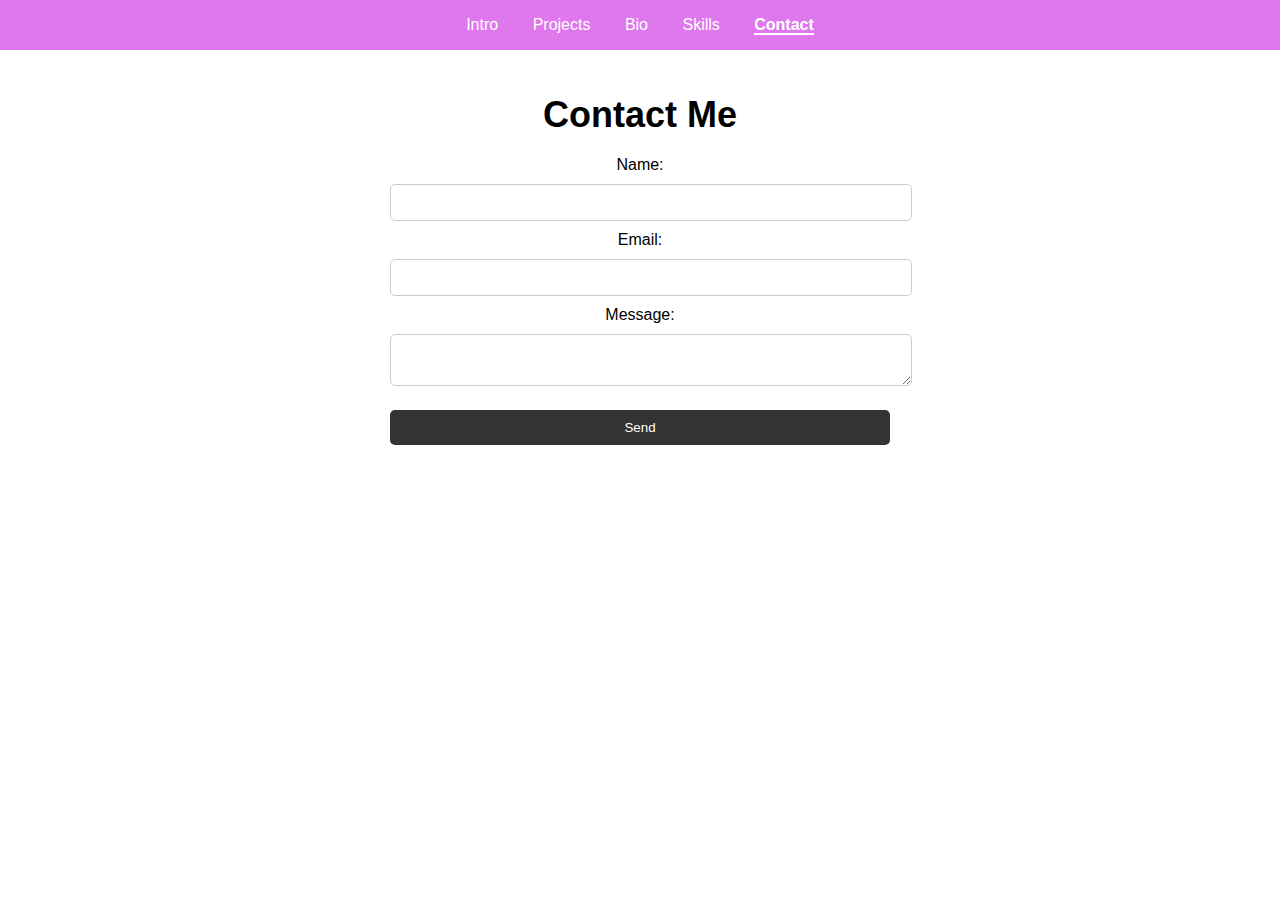
<file: contact.html>
<!DOCTYPE html>
<html lang="en">
<head>
    <meta charset="UTF-8">
    <meta name="viewport" content="width=device-width, initial-scale=1.0">
    <title>Portfolio - Contact</title>
    <link rel="stylesheet" href="styles.css">
    <script src="script.js" defer></script>

</head>
<body>
    <header>
        <nav>
            <a href="index.html">Intro</a>
            <a href="project.html">Projects</a>
            <a href="bio.html">Bio</a>
            <a href="skills.html">Skills</a>
            <a href="contact.html">Contact</a>
        </nav>
    </header>
    <main>
        <h1>Contact Me</h1>
        <form action="mailto:your-email@example.com" method="post" enctype="text/plain">
            <label for="name">Name:</label>
            <input type="text" id="name" name="name" required>
            <label for="email">Email:</label>
            <input type="email" id="email" name="email" required>
            <label for="message">Message:</label>
            <textarea id="message" name="message" required></textarea>
            <button type="submit">Send</button>
        </form>
    </main>
</body>
</html>
</file>
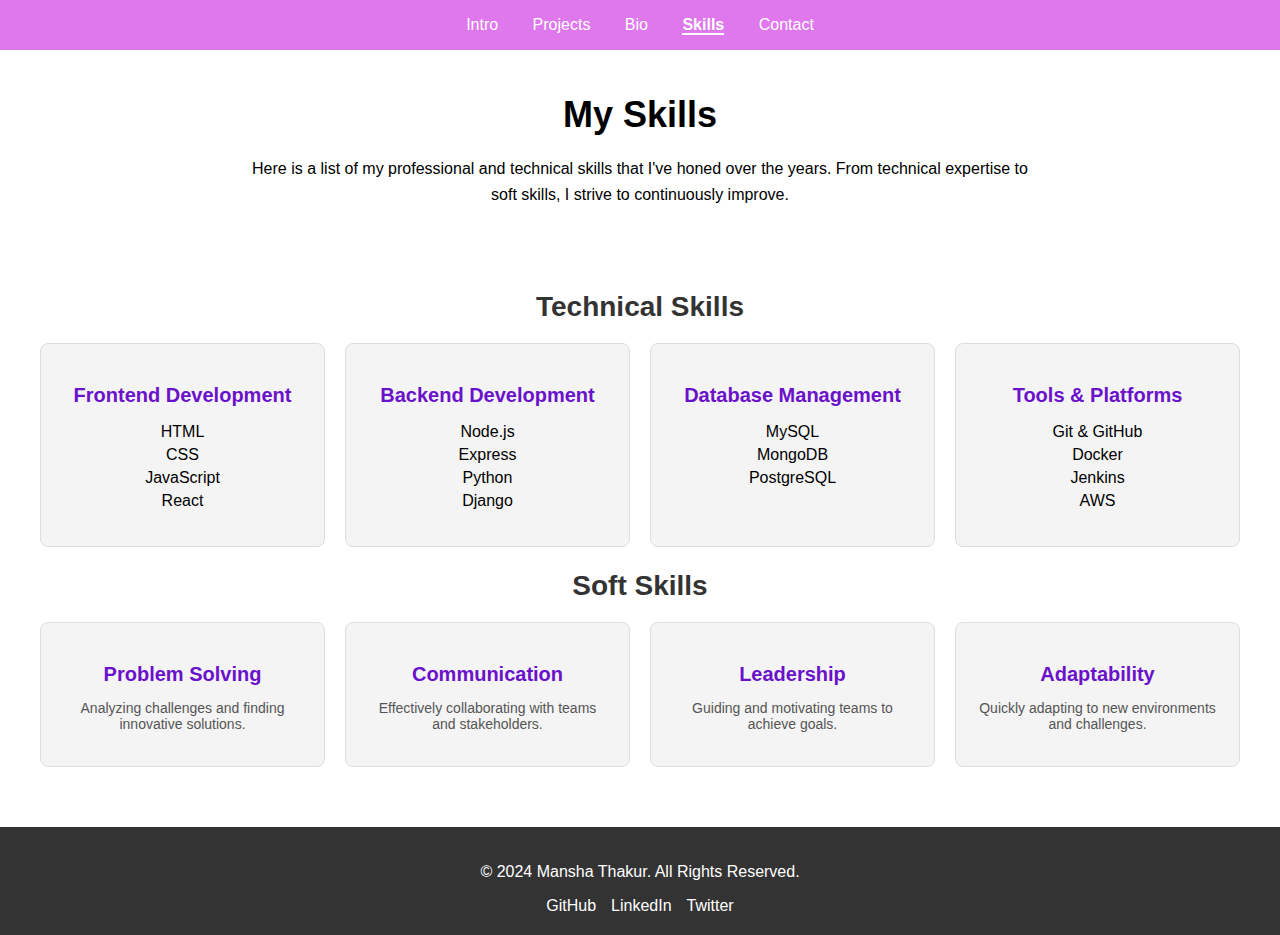
<file: skills.html>
<!DOCTYPE html>
<html lang="en">
<head>
    <meta charset="UTF-8">
    <meta name="viewport" content="width=device-width, initial-scale=1.0">
    <title>Portfolio - Skills</title>
    <link rel="stylesheet" href="styles.css">
    <script src="script.js" defer></script>

    </head>
    <body>
        <!-- Navigation Bar -->
        <header>
            <nav>
                <a href="index.html">Intro</a>
                <a href="project.html">Projects</a>
                <a href="bio.html">Bio</a>
                <a href="skills.html">Skills</a>
                <a href="contact.html">Contact</a>
            </nav>
        </header>
    
        <!-- Main Content -->
        <main>
            <h1>My Skills</h1>
    
            <!-- Skills Overview -->
            <section id="skills-overview">
                <p>
                    Here is a list of my professional and technical skills that I've honed over the years. 
                    From technical expertise to soft skills, I strive to continuously improve.
                </p>
            </section>
    
            <!-- Skill Categories -->
            <section id="skills">
                <h2>Technical Skills</h2>
                <div class="skills-grid">
                    <div class="skill-card">
                        <h3>Frontend Development</h3>
                        <ul>
                            <li>HTML</li>
                            <li>CSS</li>
                            <li>JavaScript</li>
                            <li>React</li>
                        </ul>
                    </div>
                    <div class="skill-card">
                        <h3>Backend Development</h3>
                        <ul>
                            <li>Node.js</li>
                            <li>Express</li>
                            <li>Python</li>
                            <li>Django</li>
                        </ul>
                    </div>
                    <div class="skill-card">
                        <h3>Database Management</h3>
                        <ul>
                            <li>MySQL</li>
                            <li>MongoDB</li>
                            <li>PostgreSQL</li>
                        </ul>
                    </div>
                    <div class="skill-card">
                        <h3>Tools & Platforms</h3>
                        <ul>
                            <li>Git & GitHub</li>
                            <li>Docker</li>
                            <li>Jenkins</li>
                            <li>AWS</li>
                        </ul>
                    </div>
                </div>
    
                <h2>Soft Skills</h2>
                <div class="skills-grid">
                    <div class="skill-card">
                        <h3>Problem Solving</h3>
                        <p>Analyzing challenges and finding innovative solutions.</p>
                    </div>
                    <div class="skill-card">
                        <h3>Communication</h3>
                        <p>Effectively collaborating with teams and stakeholders.</p>
                    </div>
                    <div class="skill-card">
                        <h3>Leadership</h3>
                        <p>Guiding and motivating teams to achieve goals.</p>
                    </div>
                    <div class="skill-card">
                        <h3>Adaptability</h3>
                        <p>Quickly adapting to new environments and challenges.</p>
                    </div>
                </div>
            </section>
        </main>
    
        <!-- Footer -->
        <footer>
            <p>&copy; 2024 Mansha Thakur. All Rights Reserved.</p>
            <ul class="social-links">
                <li><a href="https://github.com/yourprofile" target="_blank">GitHub</a></li>
                <li><a href="https://linkedin.com/in/yourprofile" target="_blank">LinkedIn</a></li>
                <li><a href="https://twitter.com/yourprofile" target="_blank">Twitter</a></li>
            </ul>
        </footer>
    </body>
    </html>
</file>
<file: styles.css>
body {
    font-family: Arial, sans-serif;
    margin: 0;
    padding: 0;
}

header {
    background-color: #de78ec;
    color: white;
    padding: 1em 0;
    text-align: center;
    position: sticky;
    top: 0;
    z-index: 1000;
}

nav a {
    color: white;
    text-decoration: none;
    margin: 0 15px;
}

nav a.active {
    font-weight: bold;
    border-bottom: 2px solid white;
}


nav a:hover {
    text-decoration: underline;
}

main {
    padding: 20px;
    text-align: center;
}

h1 {
    font-size: 36px;
    margin-bottom: 20px;
}

form {
    max-width: 500px;
    margin: 0 auto;
}

form input, form textarea, form button {
    width: 100%;
    padding: 10px;
    margin: 10px 0;
    border: 1px solid #ccc;
    border-radius: 5px;
}

form button {
    background-color: #333;
    color: white;
    border: none;
    cursor: pointer;
}

form button:hover {
    background-color: #555;
}

/* Projects Gallery */
#projects-gallery {
    display: grid;
    grid-template-columns: repeat(auto-fit, minmax(300px, 1fr));
    gap: 20px;
    padding: 20px;
}

.project-card {
    background-color: #fff;
    border: 1px solid #ddd;
    border-radius: 10px;
    box-shadow: 0 2px 5px rgba(0, 0, 0, 0.1);
    text-align: center;
    padding: 20px;
    transition: transform 0.3s, box-shadow 0.3s;
}

.project-card:hover {
    transform: scale(1.05);
    box-shadow: 0 4px 10px rgba(0, 0, 0, 0.2);
}

.project-image {
    width: 100%;
    height: auto;
    border-radius: 10px;
}

.project-card h2 {
    font-size: 24px;
    margin: 15px 0;
}

.project-card p {
    font-size: 16px;
    color: #555;
    margin-bottom: 15px;
}

.project-card .cta-button {
    background-color: #6a11cb;
    color: white;
    text-decoration: none;
    padding: 10px 15px;
    border-radius: 5px;
    font-size: 16px;
}

.project-card .cta-button:hover {
    background-color: #2575fc;
}

/* Footer */
footer {
    background-color: #333;
    color: white;
    padding: 20px;
    text-align: center;
}

footer .social-links {
    list-style: none;
    padding: 0;
    margin: 10px 0 0;
    display: flex;
    justify-content: center;
    gap: 15px;
}

footer .social-links a {
    color: white;
    text-decoration: none;
}

footer .social-links a:hover {
    text-decoration: underline;
}

/* Bio Hero Section */
#bio-hero {
    display: flex;
    flex-wrap: wrap;
    align-items: center;
    justify-content: center;
    text-align: center;
    padding: 40px 20px;
    background: linear-gradient(135deg, #f4f4f4, #eaeaea);
}

#bio-hero .profile-image {
    width: 150px;
    height: 150px;
    border-radius: 50%;
    margin: 10px 20px;
    border: 4px solid #6a11cb;
}

.bio-intro h2 {
    font-size: 28px;
    margin-bottom: 15px;
}

.bio-intro p {
    font-size: 16px;
    line-height: 1.6;
    max-width: 600px;
    margin: 0 auto;
}

/* Timeline Section */
#timeline {
    background-color: #fff;
    padding: 40px 20px;
    text-align: center;
}

#timeline h2 {
    font-size: 32px;
    margin-bottom: 20px;
}

.timeline-item {
    border-left: 3px solid #6a11cb;
    padding-left: 20px;
    margin-bottom: 20px;
    text-align: left;
    max-width: 600px;
    margin: 20px auto;
}

.timeline-item h3 {
    color: #6a11cb;
    margin-bottom: 5px;
}

/* Hobbies Section */
#hobbies {
    padding: 40px 20px;
    text-align: center;
    background-color: #eaeaea;
}

#hobbies h2 {
    font-size: 32px;
    margin-bottom: 20px;
}

#hobbies ul {
    list-style-type: none;
    padding: 0;
}

#hobbies li {
    font-size: 18px;
    margin: 10px 0;
}

/* Footer */
footer {
    background-color: #333;
    color: white;
    padding: 20px;
    text-align: center;
}

footer .social-links {
    list-style: none;
    padding: 0;
    margin: 10px 0 0;
    display: flex;
    justify-content: center;
    gap: 15px;
}

footer .social-links a {
    color: white;
    text-decoration: none;
}

footer .social-links a:hover {
    text-decoration: underline;
}

/* Skills Overview */
#skills-overview {
    text-align: center;
    margin: 20px auto;
    max-width: 800px;
    font-size: 16px;
    line-height: 1.6;
}

/* Skills Section */
#skills {
    padding: 40px 20px;
}

#skills h2 {
    text-align: center;
    margin-bottom: 20px;
    font-size: 28px;
    color: #333;
}

/* Skills Grid */
.skills-grid {
    display: grid;
    grid-template-columns: repeat(auto-fit, minmax(250px, 1fr));
    gap: 20px;
    margin-top: 20px;
}

.skill-card {
    background-color: #f4f4f4;
    border: 1px solid #ddd;
    border-radius: 8px;
    padding: 20px;
    text-align: center;
    transition: transform 0.3s, box-shadow 0.3s;
}

.skill-card:hover {
    transform: translateY(-5px);
    box-shadow: 0 5px 15px rgba(0, 0, 0, 0.1);
}

.skill-card h3 {
    font-size: 20px;
    margin-bottom: 10px;
    color: #6a11cb;
}

.skill-card ul {
    list-style: none;
    padding: 0;
}

.skill-card ul li {
    font-size: 16px;
    margin: 5px 0;
}

.skill-card p {
    font-size: 14px;
    color: #555;
}

/* Footer */
footer {
    background-color: #333;
    color: white;
    padding: 20px;
    text-align: center;
}

footer .social-links {
    list-style: none;
    padding: 0;
    margin: 10px 0 0;
    display: flex;
    justify-content: center;
    gap: 15px;
}

footer .social-links a {
    color: white;
    text-decoration: none;
}

footer .social-links a:hover {
    text-decoration: underline;
}
</file>
